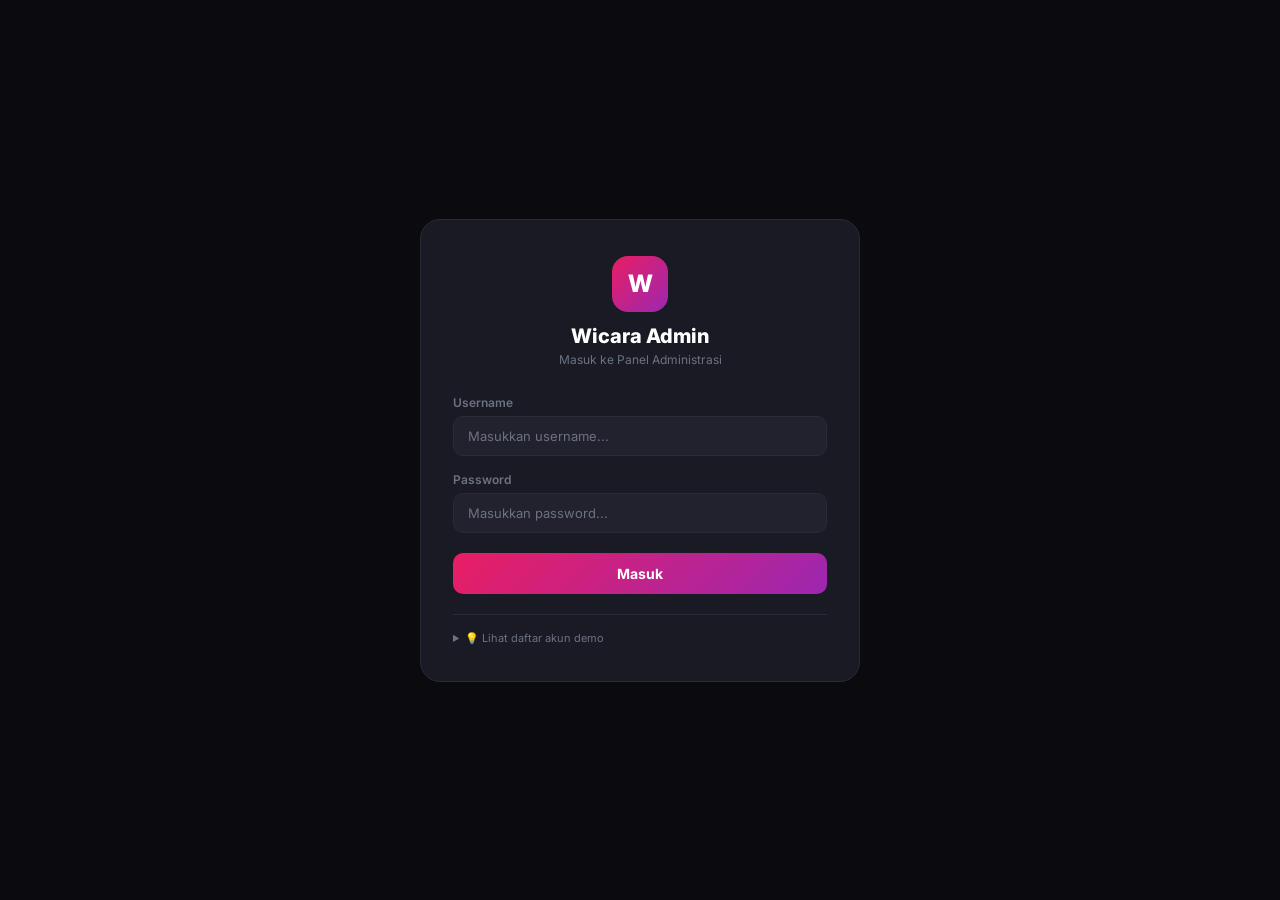
<file: ADMIN SITE/index.html>
<!DOCTYPE html>
<html lang="id">
<head>
<meta charset="UTF-8">
<meta name="viewport" content="width=device-width,initial-scale=1.0">
<title>Wicara Admin — Dashboard</title>
<link href="https://fonts.googleapis.com/css2?family=Inter:wght@400;500;600;700;800&display=swap" rel="stylesheet">
<link rel="stylesheet" href="style.css">
</head>
<body>

<!-- ========== LOGIN SCREEN ========== -->
<div id="login-overlay" class="login-overlay">
  <div class="login-card">
    <div class="login-logo">
      <div class="logo-icon">W</div>
      <h2>Wicara Admin</h2>
      <p>Masuk ke Panel Administrasi</p>
    </div>
    <div id="login-error" class="login-error">
      <span>⚠️</span><span id="login-error-text">Username atau password salah.</span>
    </div>
    <div class="login-field">
      <label>Username</label>
      <input type="text" id="login-username" placeholder="Masukkan username..." autocomplete="off">
    </div>
    <div class="login-field">
      <label>Password</label>
      <input type="password" id="login-password" placeholder="Masukkan password..." onkeydown="if(event.key==='Enter')doLogin()">
    </div>
    <button class="login-btn" onclick="doLogin()">Masuk</button>
    <div class="login-hint">
      <details>
        <summary>💡 Lihat daftar akun demo</summary>
        <div class="hint-grid" id="hint-grid"></div>
      </details>
    </div>
  </div>
</div>

<!-- Mobile Overlay -->
<div id="mobile-overlay" class="mobile-overlay" onclick="closeSidebar()"></div>

<!-- Sidebar -->
<aside id="sidebar" class="sidebar">
  <div class="sidebar-logo">
    <h1>Wicara Admin</h1>
    <span>Panel Administrasi v2.0</span>
  </div>
  <nav class="sidebar-nav">
    <div class="nav-item active" data-page="dashboard" onclick="showPage('dashboard')">
      <svg fill="none" stroke="currentColor" viewBox="0 0 24 24"><path stroke-linecap="round" stroke-linejoin="round" stroke-width="2" d="M4 6a2 2 0 012-2h2a2 2 0 012 2v2a2 2 0 01-2 2H6a2 2 0 01-2-2V6zm10 0a2 2 0 012-2h2a2 2 0 012 2v2a2 2 0 01-2 2h-2a2 2 0 01-2-2V6zM4 16a2 2 0 012-2h2a2 2 0 012 2v2a2 2 0 01-2 2H6a2 2 0 01-2-2v-2zm10 0a2 2 0 012-2h2a2 2 0 012 2v2a2 2 0 01-2 2h-2a2 2 0 01-2-2v-2z"/></svg>
      Dashboard
    </div>
    <div class="nav-item" id="nav-institutions" data-page="institutions" onclick="showPage('institutions')">
      <svg fill="none" stroke="currentColor" viewBox="0 0 24 24"><path stroke-linecap="round" stroke-linejoin="round" stroke-width="2" d="M19 21V5a2 2 0 00-2-2H7a2 2 0 00-2 2v16m14 0h2m-2 0h-5m-9 0H3m2 0h5M9 7h1m-1 4h1m4-4h1m-1 4h1m-5 10v-5a1 1 0 011-1h2a1 1 0 011 1v5m-4 0h4"/></svg>
      Profil Instansi
      <span class="badge">9</span>
    </div>
    <div class="nav-item" data-page="reports" onclick="showPage('reports')">
      <svg fill="none" stroke="currentColor" viewBox="0 0 24 24"><path stroke-linecap="round" stroke-linejoin="round" stroke-width="2" d="M9 12h6m-6 4h6m2 5H7a2 2 0 01-2-2V5a2 2 0 012-2h5.586a1 1 0 01.707.293l5.414 5.414a1 1 0 01.293.707V19a2 2 0 01-2 2z"/></svg>
      Laporan Masuk
      <span class="badge">10</span>
    </div>
    <div class="nav-item" data-page="messages" onclick="showPage('messages')">
      <svg fill="none" stroke="currentColor" viewBox="0 0 24 24"><path stroke-linecap="round" stroke-linejoin="round" stroke-width="2" d="M3 8l7.89 5.26a2 2 0 002.22 0L21 8M5 19h14a2 2 0 002-2V7a2 2 0 00-2-2H5a2 2 0 00-2 2v10a2 2 0 002 2z"/></svg>
      Pesan
      <span class="badge" id="msg-badge">3</span>
    </div>
    <div class="nav-item" data-page="settings" onclick="showPage('settings')">
      <svg fill="none" stroke="currentColor" viewBox="0 0 24 24"><path stroke-linecap="round" stroke-linejoin="round" stroke-width="2" d="M10.325 4.317c.426-1.756 2.924-1.756 3.35 0a1.724 1.724 0 002.573 1.066c1.543-.94 3.31.826 2.37 2.37a1.724 1.724 0 001.066 2.573c1.756.426 1.756 2.924 0 3.35a1.724 1.724 0 00-1.066 2.573c.94 1.543-.826 3.31-2.37 2.37a1.724 1.724 0 00-2.573 1.066c-.426 1.756-2.924 1.756-3.35 0a1.724 1.724 0 00-2.573-1.066c-1.543.94-3.31-.826-2.37-2.37a1.724 1.724 0 00-1.066-2.573c-1.756-.426-1.756-2.924 0-3.35a1.724 1.724 0 001.066-2.573c-.94-1.543.826-3.31 2.37-2.37.996.608 2.296.07 2.572-1.065z"/><path stroke-linecap="round" stroke-linejoin="round" stroke-width="2" d="M15 12a3 3 0 11-6 0 3 3 0 016 0z"/></svg>
      Pengaturan
    </div>
  </nav>
  <div class="sidebar-footer">
    <div class="admin-info">
      <div class="admin-avatar" id="sidebar-avatar">SA</div>
      <div>
        <div class="admin-name" id="sidebar-name">Super Admin</div>
        <div class="admin-role" id="sidebar-role">Administrator</div>
      </div>
    </div>
    <button class="logout-btn" onclick="doLogout()">
      <svg fill="none" stroke="currentColor" viewBox="0 0 24 24"><path stroke-linecap="round" stroke-linejoin="round" stroke-width="2" d="M17 16l4-4m0 0l-4-4m4 4H7m6 4v1a3 3 0 01-3 3H6a3 3 0 01-3-3V7a3 3 0 013-3h4a3 3 0 013 3v1"/></svg>
      Keluar
    </button>
  </div>
</aside>

<!-- Main Content -->
<div class="main">
  <!-- Topbar -->
  <div class="topbar">
    <div style="display:flex;align-items:center;gap:12px">
      <button class="hamburger" onclick="toggleSidebar()">
        <svg width="18" height="18" fill="none" stroke="currentColor" viewBox="0 0 24 24"><path stroke-linecap="round" stroke-linejoin="round" stroke-width="2" d="M4 6h16M4 12h16M4 18h16"/></svg>
      </button>
      <h2 id="topbar-title">Dashboard</h2>
    </div>
    <div class="topbar-right">
      <span id="topbar-role" class="role-badge super">Super Admin</span>
      <div class="topbar-btn" title="Notifikasi" style="position:relative">
        <svg width="16" height="16" fill="none" stroke="currentColor" viewBox="0 0 24 24"><path stroke-linecap="round" stroke-linejoin="round" stroke-width="2" d="M15 17h5l-1.405-1.405A2.032 2.032 0 0118 14.158V11a6 6 0 00-4-5.659V5a2 2 0 10-4 0v.341C7.67 6.165 6 8.388 6 11v3.159c0 .538-.214 1.055-.595 1.436L4 17h5m6 0v1a3 3 0 11-6 0v-1m6 0H9"/></svg>
        <div style="position:absolute;top:6px;right:6px;width:7px;height:7px;border-radius:50%;background:var(--red)"></div>
      </div>
      <div class="topbar-btn" title="Refresh">
        <svg width="16" height="16" fill="none" stroke="currentColor" viewBox="0 0 24 24"><path stroke-linecap="round" stroke-linejoin="round" stroke-width="2" d="M4 4v5h5M20 20v-5h-5M4 9a9 9 0 0115.5-5.36L20 4M20 15a9 9 0 01-15.5 5.36L4 20"/></svg>
      </div>
    </div>
  </div>

  <!-- ==================== PAGE: DASHBOARD ==================== -->
  <div id="page-dashboard" class="page active">
    <div class="content">
      <!-- Access Notice (shown for non-super users) -->
      <div id="dashboard-notice" class="access-notice" style="display:none">
        <div class="notice-icon">🔒</div>
        <div class="notice-text">Anda login sebagai <strong id="notice-inst-name"></strong>. Dashboard menampilkan data yang relevan dengan instansi Anda.</div>
      </div>
      <!-- Stats -->
      <div id="dashboard-stats" class="stats-grid">
        <div class="card stat-card">
          <div class="stat-icon" style="background:rgba(233,30,99,.15)">📊</div>
          <div class="stat-value">28,279</div>
          <div class="stat-label">Total Laporan</div>
          <div class="stat-change" style="background:rgba(34,197,94,.1);color:var(--green)">↑ 12.5%</div>
        </div>
        <div class="card stat-card">
          <div class="stat-icon" style="background:rgba(34,197,94,.15)">✅</div>
          <div class="stat-value">22,845</div>
          <div class="stat-label">Laporan Selesai</div>
          <div class="stat-change" style="background:rgba(34,197,94,.1);color:var(--green)">↑ 8.3%</div>
        </div>
        <div class="card stat-card">
          <div class="stat-icon" style="background:rgba(234,179,8,.15)">⏳</div>
          <div class="stat-value">3,892</div>
          <div class="stat-label">Sedang Diproses</div>
          <div class="stat-change" style="background:rgba(239,68,68,.1);color:var(--red)">↑ 3.1%</div>
        </div>
        <div class="card stat-card">
          <div class="stat-icon" style="background:rgba(59,130,246,.15)">🏛️</div>
          <div class="stat-value">9</div>
          <div class="stat-label">Instansi Terdaftar</div>
          <div class="stat-change" style="background:rgba(59,130,246,.1);color:var(--blue)">Aktif</div>
        </div>
      </div>

      <!-- Recent Reports -->
      <div class="section-header">
        <h3>Laporan Terbaru</h3>
        <button class="btn-sm" onclick="showPage('reports')">Lihat Semua →</button>
      </div>
      <div class="card" style="padding:0;overflow:hidden;margin-bottom:24px">
        <div class="table-wrap">
          <table>
            <thead><tr><th>ID</th><th>Judul</th><th>Instansi</th><th>Status</th><th>Tanggal</th></tr></thead>
            <tbody id="dashboard-reports-tbody">
              <!-- Dynamically rendered by JS -->
            </tbody>
          </table>
        </div>
      </div>

      <!-- Quick Access Institutions -->
      <div class="section-header">
        <h3>Instansi Utama</h3>
        <button class="btn-sm" onclick="showPage('institutions')">Lihat Semua →</button>
      </div>
      <div style="display:grid;grid-template-columns:repeat(auto-fill,minmax(200px,1fr));gap:12px">
        <div class="card" style="cursor:pointer;text-align:center;padding:18px" onclick="showPage('institutions')">
          <div style="font-size:28px;margin-bottom:8px">⚖️</div>
          <div style="font-size:13px;font-weight:700">KPK</div>
          <div style="font-size:10px;color:var(--text-muted)">Anti-Korupsi</div>
          <div style="font-size:18px;font-weight:800;color:var(--primary);margin-top:8px">2,847</div>
          <div style="font-size:10px;color:var(--text-muted)">Laporan</div>
        </div>
        <div class="card" style="cursor:pointer;text-align:center;padding:18px" onclick="showPage('institutions')">
          <div style="font-size:28px;margin-bottom:8px">🚨</div>
          <div style="font-size:13px;font-weight:700">Saber Pungli</div>
          <div style="font-size:10px;color:var(--text-muted)">Anti-Pungli</div>
          <div style="font-size:18px;font-weight:800;color:var(--red);margin-top:8px">6,230</div>
          <div style="font-size:10px;color:var(--text-muted)">Laporan</div>
        </div>
        <div class="card" style="cursor:pointer;text-align:center;padding:18px" onclick="showPage('institutions')">
          <div style="font-size:28px;margin-bottom:8px">🏛️</div>
          <div style="font-size:13px;font-weight:700">Ombudsman RI</div>
          <div style="font-size:10px;color:var(--text-muted)">Pelayanan Publik</div>
          <div style="font-size:18px;font-weight:800;color:var(--blue);margin-top:8px">3,421</div>
          <div style="font-size:10px;color:var(--text-muted)">Laporan</div>
        </div>
        <div class="card" style="cursor:pointer;text-align:center;padding:18px" onclick="showPage('institutions')">
          <div style="font-size:28px;margin-bottom:8px">✊</div>
          <div style="font-size:13px;font-weight:700">Komnas HAM</div>
          <div style="font-size:10px;color:var(--text-muted)">Hak Asasi Manusia</div>
          <div style="font-size:18px;font-weight:800;color:var(--cyan);margin-top:8px">2,100</div>
          <div style="font-size:10px;color:var(--text-muted)">Laporan</div>
        </div>
      </div>
    </div>
  </div>

  <!-- ==================== PAGE: INSTITUTIONS ==================== -->
  <div id="page-institutions" class="page">
    <div class="content">
      <div class="section-header">
        <h3>Daftar Instansi Penerima Laporan</h3>
      </div>
      <!-- Filters -->
      <div style="display:flex;gap:8px;flex-wrap:wrap;margin-bottom:20px">
        <button class="inst-filter" onclick="filterInstitutions('all',this)" style="font-size:12px;padding:7px 16px;border-radius:8px;border:1px solid var(--primary);background:var(--primary);color:#fff;cursor:pointer;transition:all .2s">Semua</button>
        <button class="inst-filter" onclick="filterInstitutions('Anti-Korupsi',this)" style="font-size:12px;padding:7px 16px;border-radius:8px;border:1px solid var(--border);background:var(--surface);color:var(--text-secondary);cursor:pointer;transition:all .2s">Anti-Korupsi</button>
        <button class="inst-filter" onclick="filterInstitutions('Anti-Pungli',this)" style="font-size:12px;padding:7px 16px;border-radius:8px;border:1px solid var(--border);background:var(--surface);color:var(--text-secondary);cursor:pointer;transition:all .2s">Anti-Pungli</button>
        <button class="inst-filter" onclick="filterInstitutions('Penegakan Hukum',this)" style="font-size:12px;padding:7px 16px;border-radius:8px;border:1px solid var(--border);background:var(--surface);color:var(--text-secondary);cursor:pointer;transition:all .2s">Penegakan Hukum</button>
        <button class="inst-filter" onclick="filterInstitutions('Pengawasan Keuangan',this)" style="font-size:12px;padding:7px 16px;border-radius:8px;border:1px solid var(--border);background:var(--surface);color:var(--text-secondary);cursor:pointer;transition:all .2s">Pengawasan Keuangan</button>
        <button class="inst-filter" onclick="filterInstitutions('Pelayanan Publik',this)" style="font-size:12px;padding:7px 16px;border-radius:8px;border:1px solid var(--border);background:var(--surface);color:var(--text-secondary);cursor:pointer;transition:all .2s">Pelayanan Publik</button>
        <button class="inst-filter" onclick="filterInstitutions('Hak Asasi Manusia',this)" style="font-size:12px;padding:7px 16px;border-radius:8px;border:1px solid var(--border);background:var(--surface);color:var(--text-secondary);cursor:pointer;transition:all .2s">HAM</button>
        <button class="inst-filter" onclick="filterInstitutions('Pengawasan Internal',this)" style="font-size:12px;padding:7px 16px;border-radius:8px;border:1px solid var(--border);background:var(--surface);color:var(--text-secondary);cursor:pointer;transition:all .2s">Pengawasan Internal</button>
      </div>
      <!-- Institution Cards Grid -->
      <div id="institutions-grid" class="profile-grid"></div>
    </div>
  </div>

  <!-- ==================== PAGE: REPORTS ==================== -->
  <div id="page-reports" class="page">
    <div class="content">
      <div class="section-header">
        <h3>Semua Laporan Masuk</h3>
      </div>
      <div style="display:flex;gap:8px;flex-wrap:wrap;margin-bottom:20px">
        <button class="report-filter" onclick="filterReports('all',this)" style="font-size:12px;padding:7px 16px;border-radius:8px;border:1px solid var(--primary);background:var(--primary);color:#fff;cursor:pointer;transition:all .2s">Semua</button>
        <button class="report-filter" onclick="filterReports('urgent',this)" style="font-size:12px;padding:7px 16px;border-radius:8px;border:1px solid var(--border);background:var(--surface);color:var(--text-secondary);cursor:pointer;transition:all .2s">🔴 Urgent</button>
        <button class="report-filter" onclick="filterReports('process',this)" style="font-size:12px;padding:7px 16px;border-radius:8px;border:1px solid var(--border);background:var(--surface);color:var(--text-secondary);cursor:pointer;transition:all .2s">🟡 Diproses</button>
        <button class="report-filter" onclick="filterReports('new',this)" style="font-size:12px;padding:7px 16px;border-radius:8px;border:1px solid var(--border);background:var(--surface);color:var(--text-secondary);cursor:pointer;transition:all .2s">🔵 Baru</button>
        <button class="report-filter" onclick="filterReports('done',this)" style="font-size:12px;padding:7px 16px;border-radius:8px;border:1px solid var(--border);background:var(--surface);color:var(--text-secondary);cursor:pointer;transition:all .2s">🟢 Selesai</button>
      </div>
      <div class="card" style="padding:0;overflow:hidden">
        <div class="table-wrap">
          <table>
            <thead><tr><th>ID</th><th>Judul Laporan</th><th>Instansi</th><th>Status</th><th>Tanggal</th><th>Pelapor</th></tr></thead>
            <tbody id="reports-tbody"></tbody>
          </table>
        </div>
      </div>
    </div>
  </div>

  <!-- ==================== PAGE: MESSAGES ==================== -->
  <div id="page-messages" class="page">
    <div class="content">
      <div class="section-header">
        <h3>Kotak Pesan</h3>
        <button class="btn-sm" onclick="openCompose()">✉️ Tulis Pesan</button>
      </div>
      <div style="display:flex;gap:8px;flex-wrap:wrap;margin-bottom:20px">
        <button class="msg-filter active-filter" onclick="filterMessages('all',this)">Semua</button>
        <button class="msg-filter" onclick="filterMessages('unread',this)">Belum Dibaca</button>
        <button class="msg-filter" onclick="filterMessages('read',this)">Sudah Dibaca</button>
        <button class="msg-filter" onclick="filterMessages('sent',this)">Terkirim</button>
      </div>
      <div id="messages-list"></div>
    </div>
  </div>

  <!-- ==================== PAGE: SETTINGS ==================== -->
  <div id="page-settings" class="page">
    <div class="content">
      <div class="section-header"><h3>Pengaturan Sistem</h3></div>
      <div style="max-width:600px;display:flex;flex-direction:column;gap:16px">
        <div class="card">
          <div style="font-size:13px;font-weight:600;margin-bottom:4px">Informasi Admin</div>
          <div style="font-size:12px;color:var(--text-muted);margin-bottom:14px">Kelola akun administrator</div>
          <div style="display:flex;flex-direction:column;gap:10px">
            <div style="display:flex;justify-content:space-between;font-size:13px"><span style="color:var(--text-muted)">Nama</span><span id="settings-name" style="font-weight:600">Super Admin</span></div>
            <div style="display:flex;justify-content:space-between;font-size:13px"><span style="color:var(--text-muted)">Email</span><span style="font-weight:600">admin@wicara.go.id</span></div>
            <div style="display:flex;justify-content:space-between;font-size:13px"><span style="color:var(--text-muted)">Role</span><span id="settings-role" style="font-weight:600">Administrator</span></div>
            <div style="display:flex;justify-content:space-between;font-size:13px"><span style="color:var(--text-muted)">Instansi</span><span id="settings-inst" style="font-weight:600">Semua Instansi</span></div>
            <div style="display:flex;justify-content:space-between;font-size:13px"><span style="color:var(--text-muted)">Last Login</span><span style="font-weight:600">09 Jun 2026, 10:30</span></div>
          </div>
        </div>
        <div class="card">
          <div style="font-size:13px;font-weight:600;margin-bottom:4px">Notifikasi</div>
          <div style="font-size:12px;color:var(--text-muted);margin-bottom:14px">Atur preferensi notifikasi</div>
          <div style="display:flex;flex-direction:column;gap:12px">
            <div style="display:flex;justify-content:space-between;align-items:center">
              <span style="font-size:13px">Laporan Baru</span>
              <div style="width:40px;height:22px;border-radius:11px;background:var(--primary);position:relative;cursor:pointer"><div style="width:16px;height:16px;border-radius:50%;background:#fff;position:absolute;top:3px;right:3px"></div></div>
            </div>
            <div style="display:flex;justify-content:space-between;align-items:center">
              <span style="font-size:13px">Laporan Urgent</span>
              <div style="width:40px;height:22px;border-radius:11px;background:var(--primary);position:relative;cursor:pointer"><div style="width:16px;height:16px;border-radius:50%;background:#fff;position:absolute;top:3px;right:3px"></div></div>
            </div>
            <div style="display:flex;justify-content:space-between;align-items:center">
              <span style="font-size:13px">Update Sistem</span>
              <div style="width:40px;height:22px;border-radius:11px;background:var(--surface);border:1px solid var(--border);position:relative;cursor:pointer"><div style="width:16px;height:16px;border-radius:50%;background:var(--text-muted);position:absolute;top:2px;left:3px"></div></div>
            </div>
          </div>
        </div>
        <div class="card">
          <div style="font-size:13px;font-weight:600;margin-bottom:4px">Tentang</div>
          <div style="font-size:12px;color:var(--text-muted);margin-bottom:14px">Informasi aplikasi</div>
          <div style="display:flex;flex-direction:column;gap:10px">
            <div style="display:flex;justify-content:space-between;font-size:13px"><span style="color:var(--text-muted)">Versi</span><span style="font-weight:600">2.0.4 (Admin)</span></div>
            <div style="display:flex;justify-content:space-between;font-size:13px"><span style="color:var(--text-muted)">Developer</span><span style="font-weight:600">Dafaaps Studio</span></div>
            <div style="display:flex;justify-content:space-between;font-size:13px"><span style="color:var(--text-muted)">Build</span><span style="font-weight:600">Build 492</span></div>
          </div>
        </div>
      </div>
    </div>
  </div>
</div>

<!-- Detail Modal -->
<div id="detail-modal" class="modal-overlay">
  <div class="modal" id="modal-content"></div>
</div>

<!-- Compose Modal -->
<div id="compose-modal" class="modal-overlay">
  <div class="modal" style="max-width:500px">
    <div style="display:flex;justify-content:space-between;align-items:center;margin-bottom:20px">
      <h3 style="font-size:16px;font-weight:700">✉️ Tulis Pesan Baru</h3>
      <button onclick="closeCompose()" style="width:32px;height:32px;border-radius:8px;background:var(--surface);border:1px solid var(--border);color:var(--text-secondary);cursor:pointer;display:flex;align-items:center;justify-content:center;font-size:14px">✕</button>
    </div>
    <div class="login-field">
      <label>Penerima</label>
      <select id="compose-to"></select>
    </div>
    <div class="login-field">
      <label>Subjek</label>
      <input type="text" id="compose-subject" placeholder="Masukkan subjek pesan...">
    </div>
    <div class="login-field">
      <label>Isi Pesan</label>
      <textarea id="compose-body" rows="5" placeholder="Tulis pesan Anda..." style="width:100%;background:var(--surface);border:1px solid var(--border);border-radius:10px;padding:11px 14px;font-size:13px;color:var(--text);outline:none;resize:none;font-family:'Inter',sans-serif;transition:border-color .2s"></textarea>
    </div>
    <button class="login-btn" onclick="sendMessage()">Kirim Pesan</button>
  </div>
</div>

<!-- Read Message Modal -->
<div id="read-modal" class="modal-overlay">
  <div class="modal" style="max-width:540px" id="read-modal-content"></div>
</div>

<script src="script.js"></script>
</body>
</html>
</file>
<file: ADMIN SITE/style.css>
:root {
  --primary: #E91E63;
  --primary-light: #F06292;
  --dark: #0a0a0f;
  --dark-2: #12121a;
  --card: #1a1a25;
  --surface: #22222e;
  --border: #2a2a38;
  --text: #ffffff;
  --text-secondary: #9ca3af;
  --text-muted: #6b7280;
  --red: #ef4444;
  --green: #22c55e;
  --blue: #3b82f6;
  --yellow: #eab308;
  --orange: #f97316;
  --purple: #a855f7;
  --cyan: #06b6d4;
  --sidebar-w: 260px;
}

* { margin:0; padding:0; box-sizing:border-box; font-family:'Inter',sans-serif; -webkit-tap-highlight-color:transparent; }
body { background:var(--dark); color:var(--text); overflow-x:hidden; }
a { text-decoration:none; color:inherit; }

/* Scrollbar */
::-webkit-scrollbar { width:6px; }
::-webkit-scrollbar-track { background:var(--dark-2); }
::-webkit-scrollbar-thumb { background:var(--border); border-radius:3px; }
::-webkit-scrollbar-thumb:hover { background:var(--text-muted); }

/* Sidebar */
.sidebar {
  position:fixed; top:0; left:0; width:var(--sidebar-w); height:100vh;
  background:var(--dark-2); border-right:1px solid var(--border);
  display:flex; flex-direction:column; z-index:50; transition:transform .3s;
}
.sidebar-logo { padding:24px 20px; border-bottom:1px solid var(--border); }
.sidebar-logo h1 { font-size:20px; font-weight:800; background:linear-gradient(135deg,var(--primary),var(--primary-light)); -webkit-background-clip:text; -webkit-text-fill-color:transparent; }
.sidebar-logo span { font-size:11px; color:var(--text-muted); display:block; margin-top:2px; }
.sidebar-nav { flex:1; padding:12px 10px; overflow-y:auto; }
.nav-item {
  display:flex; align-items:center; gap:12px; padding:11px 14px; border-radius:10px;
  color:var(--text-secondary); font-size:13px; font-weight:500; cursor:pointer; transition:all .2s; margin-bottom:2px;
}
.nav-item:hover { background:var(--surface); color:var(--text); }
.nav-item.active { background:var(--primary); color:#fff; }
.nav-item svg { width:18px; height:18px; flex-shrink:0; }
.nav-item .badge {
  margin-left:auto; background:var(--red); color:#fff; font-size:10px;
  padding:2px 7px; border-radius:10px; font-weight:600;
}
.sidebar-footer { padding:16px 20px; border-top:1px solid var(--border); }
.sidebar-footer .admin-info { display:flex; align-items:center; gap:10px; }
.sidebar-footer .admin-avatar {
  width:36px; height:36px; border-radius:10px;
  background:linear-gradient(135deg,var(--primary),var(--purple)); display:flex; align-items:center; justify-content:center;
  font-size:14px; font-weight:700; color:#fff;
}
.sidebar-footer .admin-name { font-size:13px; font-weight:600; }
.sidebar-footer .admin-role { font-size:11px; color:var(--text-muted); }

/* Main */
.main { margin-left:var(--sidebar-w); min-height:100vh; }
.topbar {
  position:sticky; top:0; z-index:40; background:rgba(10,10,15,.85); backdrop-filter:blur(12px);
  border-bottom:1px solid var(--border); padding:14px 28px; display:flex; align-items:center; justify-content:space-between;
}
.topbar h2 { font-size:16px; font-weight:700; }
.topbar-right { display:flex; align-items:center; gap:16px; }
.topbar-btn {
  width:36px; height:36px; border-radius:10px; background:var(--surface); border:1px solid var(--border);
  display:flex; align-items:center; justify-content:center; cursor:pointer; color:var(--text-secondary); transition:all .2s;
}
.topbar-btn:hover { background:var(--card); color:var(--text); }
.content { padding:24px 28px; }

/* Cards */
.card {
  background:var(--card); border:1px solid var(--border); border-radius:14px; padding:20px;
  transition:all .3s;
}
.card:hover { border-color:rgba(233,30,99,.3); }

/* Stats */
.stats-grid { display:grid; grid-template-columns:repeat(4,1fr); gap:16px; margin-bottom:24px; }
.stat-card { position:relative; overflow:hidden; }
.stat-card .stat-icon {
  width:42px; height:42px; border-radius:12px; display:flex; align-items:center; justify-content:center;
  margin-bottom:12px; font-size:18px;
}
.stat-card .stat-value { font-size:26px; font-weight:800; margin-bottom:2px; }
.stat-card .stat-label { font-size:12px; color:var(--text-muted); }
.stat-card .stat-change { font-size:11px; font-weight:600; margin-top:6px; display:inline-flex; align-items:center; gap:3px; padding:2px 8px; border-radius:6px; }
.stat-card::after {
  content:''; position:absolute; top:-30px; right:-30px; width:90px; height:90px; border-radius:50%; opacity:.06;
}

/* Tables */
.table-wrap { overflow-x:auto; }
table { width:100%; border-collapse:collapse; }
th { text-align:left; font-size:11px; font-weight:600; color:var(--text-muted); text-transform:uppercase; letter-spacing:.5px; padding:10px 14px; border-bottom:1px solid var(--border); }
td { padding:12px 14px; font-size:13px; border-bottom:1px solid var(--border); vertical-align:middle; }
tr:hover td { background:rgba(255,255,255,.02); }
.status-badge {
  display:inline-block; padding:3px 10px; border-radius:6px; font-size:11px; font-weight:600;
}
.status-urgent { background:rgba(239,68,68,.15); color:#f87171; }
.status-process { background:rgba(234,179,8,.15); color:#facc15; }
.status-done { background:rgba(34,197,94,.15); color:#4ade80; }
.status-new { background:rgba(59,130,246,.15); color:#60a5fa; }

/* Profile Cards */
.profile-grid { display:grid; grid-template-columns:repeat(auto-fill,minmax(340px,1fr)); gap:20px; }
.profile-card { position:relative; overflow:hidden; }
.profile-card .profile-banner {
  height:80px; border-radius:12px 12px 0 0; margin:-20px -20px 16px -20px; position:relative;
}
.profile-card .profile-avatar {
  width:56px; height:56px; border-radius:14px; border:3px solid var(--card);
  display:flex; align-items:center; justify-content:center; font-size:24px;
  position:absolute; bottom:-20px; left:20px; z-index:2;
}
.profile-card .profile-name { font-size:15px; font-weight:700; margin-bottom:2px; margin-top:8px; }
.profile-card .profile-title { font-size:11px; color:var(--text-muted); margin-bottom:12px; }
.profile-card .profile-desc { font-size:12px; color:var(--text-secondary); line-height:1.6; margin-bottom:14px; }
.profile-card .profile-meta { display:flex; gap:16px; flex-wrap:wrap; }
.profile-card .meta-item { font-size:11px; color:var(--text-muted); display:flex; align-items:center; gap:4px; }
.profile-card .meta-item svg { width:13px; height:13px; }
.profile-card .profile-tags { display:flex; gap:6px; flex-wrap:wrap; margin-top:12px; }
.profile-card .tag {
  font-size:10px; padding:3px 10px; border-radius:6px; font-weight:600;
  background:var(--surface); color:var(--text-secondary); border:1px solid var(--border);
}
.profile-card .profile-stats {
  display:grid; grid-template-columns:repeat(3,1fr); gap:8px; margin-top:14px;
  padding-top:14px; border-top:1px solid var(--border);
}
.profile-card .pstat { text-align:center; }
.profile-card .pstat-val { font-size:16px; font-weight:700; }
.profile-card .pstat-label { font-size:10px; color:var(--text-muted); }

/* Section header */
.section-header { display:flex; justify-content:space-between; align-items:center; margin-bottom:16px; }
.section-header h3 { font-size:15px; font-weight:700; }
.section-header .btn-sm {
  font-size:12px; padding:7px 16px; border-radius:8px; border:1px solid var(--border);
  background:var(--surface); color:var(--text-secondary); cursor:pointer; transition:all .2s;
}
.section-header .btn-sm:hover { border-color:var(--primary); color:var(--primary); }

/* Page sections */
.page { display:none; }
.page.active { display:block; animation:fadeUp .3s ease; }
@keyframes fadeUp { from{opacity:0;transform:translateY(10px)} to{opacity:1;transform:translateY(0)} }

/* Detail Modal */
.modal-overlay {
  position:fixed; inset:0; background:rgba(0,0,0,.6); backdrop-filter:blur(4px);
  z-index:200; display:none; align-items:center; justify-content:center; padding:20px;
}
.modal-overlay.show { display:flex; }
.modal {
  background:var(--card); border:1px solid var(--border); border-radius:16px;
  max-width:560px; width:100%; max-height:85vh; overflow-y:auto; padding:24px;
  animation:fadeUp .3s ease;
}
.modal h3 { font-size:18px; font-weight:700; margin-bottom:4px; }
.modal .close-btn {
  position:absolute; top:16px; right:16px; width:32px; height:32px;
  border-radius:8px; background:var(--surface); border:none; color:var(--text-secondary);
  cursor:pointer; display:flex; align-items:center; justify-content:center;
}

/* Hamburger (mobile) */
.hamburger {
  display:none; width:36px; height:36px; border-radius:10px; background:var(--surface);
  border:1px solid var(--border); align-items:center; justify-content:center; cursor:pointer; color:var(--text-secondary);
}
.mobile-overlay { display:none; position:fixed; inset:0; background:rgba(0,0,0,.5); z-index:45; }
.mobile-overlay.show { display:block; }

@media(max-width:768px) {
  .sidebar { transform:translateX(-100%); }
  .sidebar.open { transform:translateX(0); }
  .main { margin-left:0; }
  .hamburger { display:flex; }
  .stats-grid { grid-template-columns:repeat(2,1fr); }
  .profile-grid { grid-template-columns:1fr; }
  .content { padding:16px; }
  .topbar { padding:12px 16px; }
  .modal { max-height:90vh; padding:20px; }
}

@media(max-width:480px) {
  .stats-grid { grid-template-columns:1fr; }
  .login-hint .hint-grid { grid-template-columns:1fr; }
  .status-btn-grid { grid-template-columns:1fr !important; }
}
/* ========== LOGIN SCREEN ========== */
.login-overlay {
  position:fixed; inset:0; z-index:500;
  background:var(--dark);
  display:flex; align-items:center; justify-content:center;
  padding:20px;
}
.login-overlay.hidden { display:none; }

.login-card {
  background:var(--card); border:1px solid var(--border); border-radius:20px;
  padding:36px 32px; max-width:440px; width:100%;
  animation:fadeUp .4s ease;
}
.login-card .login-logo {
  text-align:center; margin-bottom:28px;
}
.login-card .login-logo .logo-icon {
  width:56px; height:56px; border-radius:16px;
  background:linear-gradient(135deg,var(--primary),#9C27B0);
  display:flex; align-items:center; justify-content:center;
  margin:0 auto 12px; font-size:24px; font-weight:800; color:#fff;
}
.login-card .login-logo h2 { font-size:20px; font-weight:800; }
.login-card .login-logo p { font-size:12px; color:var(--text-muted); margin-top:4px; }

.login-field { margin-bottom:16px; }
.login-field label { display:block; font-size:12px; font-weight:600; color:var(--text-muted); margin-bottom:6px; }
.login-field input, .login-field select {
  width:100%; background:var(--surface); border:1px solid var(--border); border-radius:10px;
  padding:11px 14px; font-size:13px; color:var(--text); outline:none; transition:border-color .2s;
  font-family:'Inter',sans-serif;
}
.login-field input:focus, .login-field select:focus { border-color:var(--primary); }
.login-field input::placeholder { color:var(--text-muted); }
.login-field select option { background:var(--surface); color:var(--text); }

.login-btn {
  width:100%; padding:12px; border:none; border-radius:10px;
  background:linear-gradient(135deg,var(--primary),#9C27B0);
  color:#fff; font-size:14px; font-weight:700; cursor:pointer;
  transition:all .2s; margin-top:4px; font-family:'Inter',sans-serif;
}
.login-btn:hover { opacity:.9; transform:translateY(-1px); }
.login-btn:active { transform:translateY(0); }

.login-error {
  background:rgba(239,68,68,.1); border:1px solid rgba(239,68,68,.25); border-radius:8px;
  padding:10px 14px; font-size:12px; color:#f87171; margin-bottom:14px;
  display:none; align-items:center; gap:6px;
}
.login-error.show { display:flex; }

.login-hint {
  margin-top:20px; padding-top:16px; border-top:1px solid var(--border);
}
.login-hint summary {
  font-size:11px; color:var(--text-muted); cursor:pointer; user-select:none;
}
.login-hint summary:hover { color:var(--text-secondary); }
.login-hint .hint-grid {
  display:grid; grid-template-columns:1fr 1fr; gap:6px; margin-top:10px;
}
.login-hint .hint-item {
  background:var(--surface); border:1px solid var(--border); border-radius:8px;
  padding:8px 10px; cursor:pointer; transition:all .2s;
}
.login-hint .hint-item:hover { border-color:var(--primary); background:rgba(233,30,99,.05); }
.login-hint .hint-item .hint-name { font-size:11px; font-weight:600; }
.login-hint .hint-item .hint-user { font-size:10px; color:var(--text-muted); }

/* Role badge in topbar */
.role-badge {
  font-size:10px; font-weight:600; padding:3px 10px; border-radius:6px;
  background:rgba(233,30,99,.15); color:var(--primary);
}
.role-badge.super { background:rgba(168,85,247,.15); color:#a855f7; }

/* Logout button */
.logout-btn {
  display:flex; align-items:center; gap:8px; width:100%; padding:9px 14px;
  border-radius:10px; border:1px solid var(--border); background:var(--surface);
  color:var(--text-secondary); font-size:12px; cursor:pointer; transition:all .2s;
  margin-top:10px; font-family:'Inter',sans-serif;
}
.logout-btn:hover { border-color:var(--red); color:var(--red); background:rgba(239,68,68,.05); }
.logout-btn svg { width:14px; height:14px; }

/* Access denied notice */
.access-notice {
  background:rgba(234,179,8,.08); border:1px solid rgba(234,179,8,.2); border-radius:10px;
  padding:14px 16px; margin-bottom:20px; display:flex; align-items:center; gap:10px;
}
.access-notice .notice-icon { font-size:20px; flex-shrink:0; }
.access-notice .notice-text { font-size:12px; color:var(--text-secondary); line-height:1.5; }
.access-notice .notice-text strong { color:var(--yellow); }

/* Status update buttons */
.status-update-btn {
  padding:10px 12px; border-radius:10px; font-size:12px; font-weight:600;
  background:var(--surface); border:1px solid var(--border); color:var(--text-secondary);
  cursor:pointer; transition:all .2s; font-family:'Inter',sans-serif;
}
.status-update-btn:hover {
  border-color:var(--btn-color); color:var(--btn-color);
  background:rgba(255,255,255,.03);
}
.status-update-btn:active { transform:scale(.97); }

.status-btn-grid { display:grid; grid-template-columns:1fr 1fr; gap:8px; }

/* ========== MESSAGING ========== */
.msg-filter {
  font-size:12px; padding:7px 16px; border-radius:8px; border:1px solid var(--border);
  background:var(--surface); color:var(--text-secondary); cursor:pointer; transition:all .2s;
  font-family:'Inter',sans-serif;
}
.msg-filter:hover { border-color:var(--primary); color:var(--primary); }
.msg-filter.active-filter { background:var(--primary); color:#fff; border-color:var(--primary); }

.msg-card {
  background:var(--card); border:1px solid var(--border); border-radius:12px;
  padding:16px; margin-bottom:10px; cursor:pointer; transition:all .2s;
  display:flex; gap:12px; align-items:flex-start;
}
.msg-card:hover { border-color:rgba(233,30,99,.3); background:var(--surface); }
.msg-card.unread { border-left:3px solid var(--primary); }
.msg-card.sent-card { border-left:3px solid var(--cyan); }

.msg-avatar {
  width:38px; height:38px; border-radius:10px; flex-shrink:0;
  display:flex; align-items:center; justify-content:center;
  font-size:13px; font-weight:700; color:#fff;
  background:linear-gradient(135deg,var(--primary),var(--purple));
}
.msg-card.sent-card .msg-avatar {
  background:linear-gradient(135deg,var(--cyan),var(--blue));
}

.msg-content { flex:1; min-width:0; }
.msg-from { font-size:13px; font-weight:600; margin-bottom:2px; }
.msg-subject { font-size:12px; font-weight:600; color:var(--text-secondary); margin-bottom:3px; }
.msg-preview { font-size:11px; color:var(--text-muted); white-space:nowrap; overflow:hidden; text-overflow:ellipsis; }
.msg-time { font-size:10px; color:var(--text-muted); flex-shrink:0; white-space:nowrap; }
.msg-unread-dot { width:8px; height:8px; border-radius:50%; background:var(--primary); flex-shrink:0; margin-top:6px; }

/* Compose textarea focus */
#compose-body:focus { border-color:var(--primary); }

/* Read modal */
.read-header { padding:16px 20px; border-radius:14px 14px 0 0; margin:-24px -24px 0 -24px; background:linear-gradient(135deg,var(--primary),var(--purple)); }
.read-subject { font-size:16px; font-weight:700; color:#fff; }
.read-meta { font-size:11px; color:rgba(255,255,255,.7); margin-top:4px; }
.read-body { font-size:13px; color:var(--text-secondary); line-height:1.8; margin-top:20px; padding:16px; background:var(--surface); border-radius:10px; border:1px solid var(--border); }

/* Empty state */
.empty-state {
  text-align:center; padding:40px 20px; color:var(--text-muted);
}
.empty-state .empty-icon { font-size:40px; margin-bottom:12px; }
.empty-state .empty-text { font-size:13px; }
</file>
